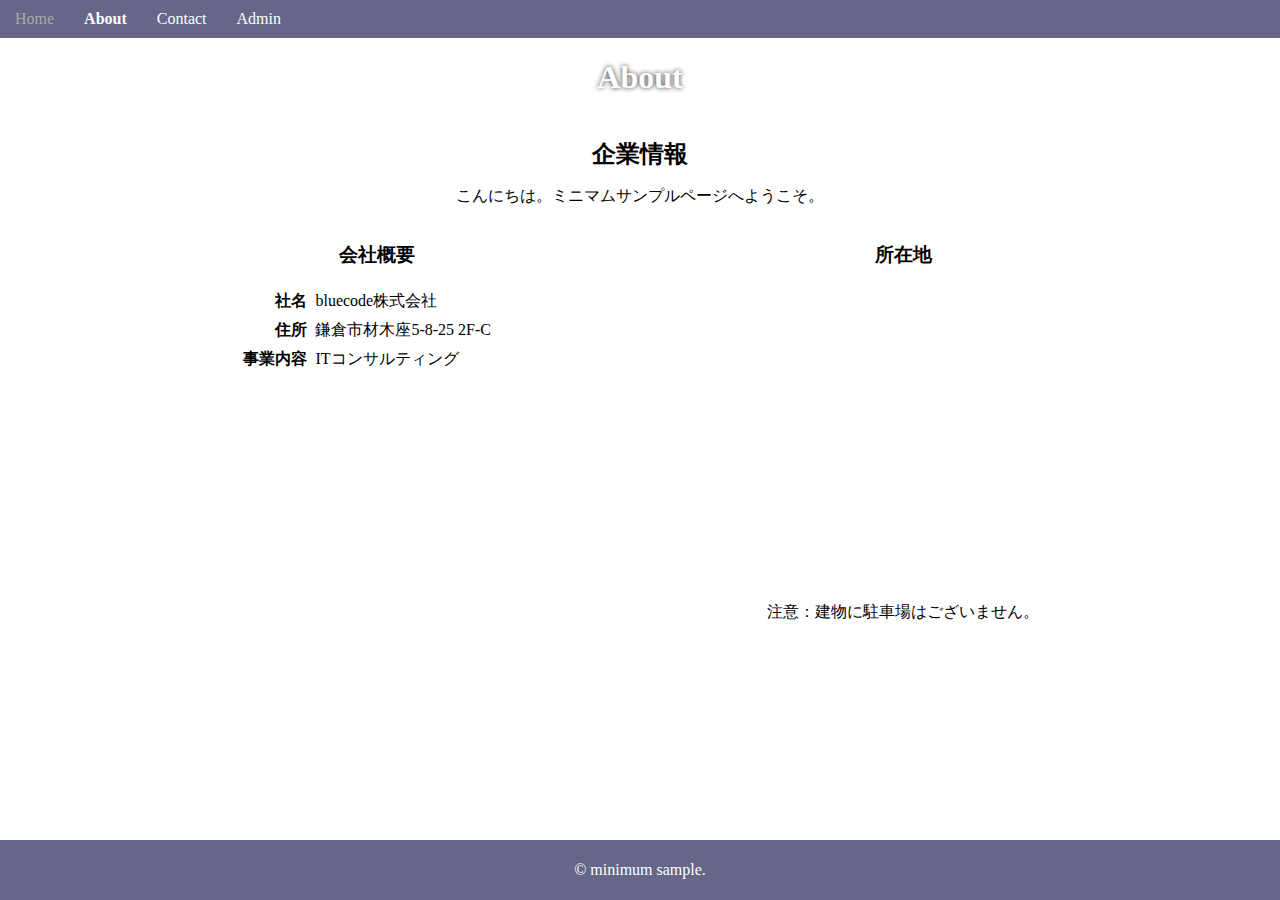
<file: about.html>
<!DOCTYPE html>
<html lang="ja">

<head>
    <meta charset="utf-8">
    <meta name="viewport" content="width=device-width,initial-scale=1">
    <title>minimum sample -> About</title>
    <link rel="stylesheet" href="./style.css">
</head>

<body>
    <div id="root">
        <nav>
            <ul>
                <li><a href="index.html">Home</a></li>
                <li><a href="about.html" style="font-weight:bold;">About</a></li>
                <li><a href="contact.html">Contact</a></li>
                <li><a href="admin.html">Admin</a></li>
            </ul>
        </nav>
        <header>
            <h1>About</h1>
        </header>
        <main>

            <section class="intro">
                <h2>企業情報</h2>
                <div>
                    <p>こんにちは。ミニマムサンプルページへようこそ。</p>
                </div>
            </section>

            <section class="content">

                <div class="box">
                    <h3>会社概要</h3>
                    <table class="company-table">
                        <tr>
                            <th>社名</th>
                            <td>bluecode株式会社</td>
                        </tr>
                        <tr>
                            <th>住所</th>
                            <td>鎌倉市材木座5-8-25 2F-C</td>
                        </tr>
                        <tr>
                            <th>事業内容</th>
                            <td>ITコンサルティング</td>
                        </tr>
                    </table>
                </div>

                <div class="box">
                    <h3>所在地</h3>
                    <iframe
                        src="https://www.google.com/maps/embed?pb=!1m14!1m12!1m3!1d13023.555589930578!2d139.54927675599117!3d35.30874201825303!2m3!1f0!2f0!3f0!3m2!1i1024!2i768!4f13.1!5e0!3m2!1sja!2sjp!4v1628297564567!5m2!1sja!2sjp"
                        width="300" height="300" style="border:0;" allowfullscreen="" loading="lazy"></iframe>
                    <div>
                        <p>注意：建物に駐車場はございません。</p>
                    </div>
                </div>

            </section>
        </main>
        <footer>
            &copy minimum sample.
        </footer>
    </div>
</body>

</html>
</file>
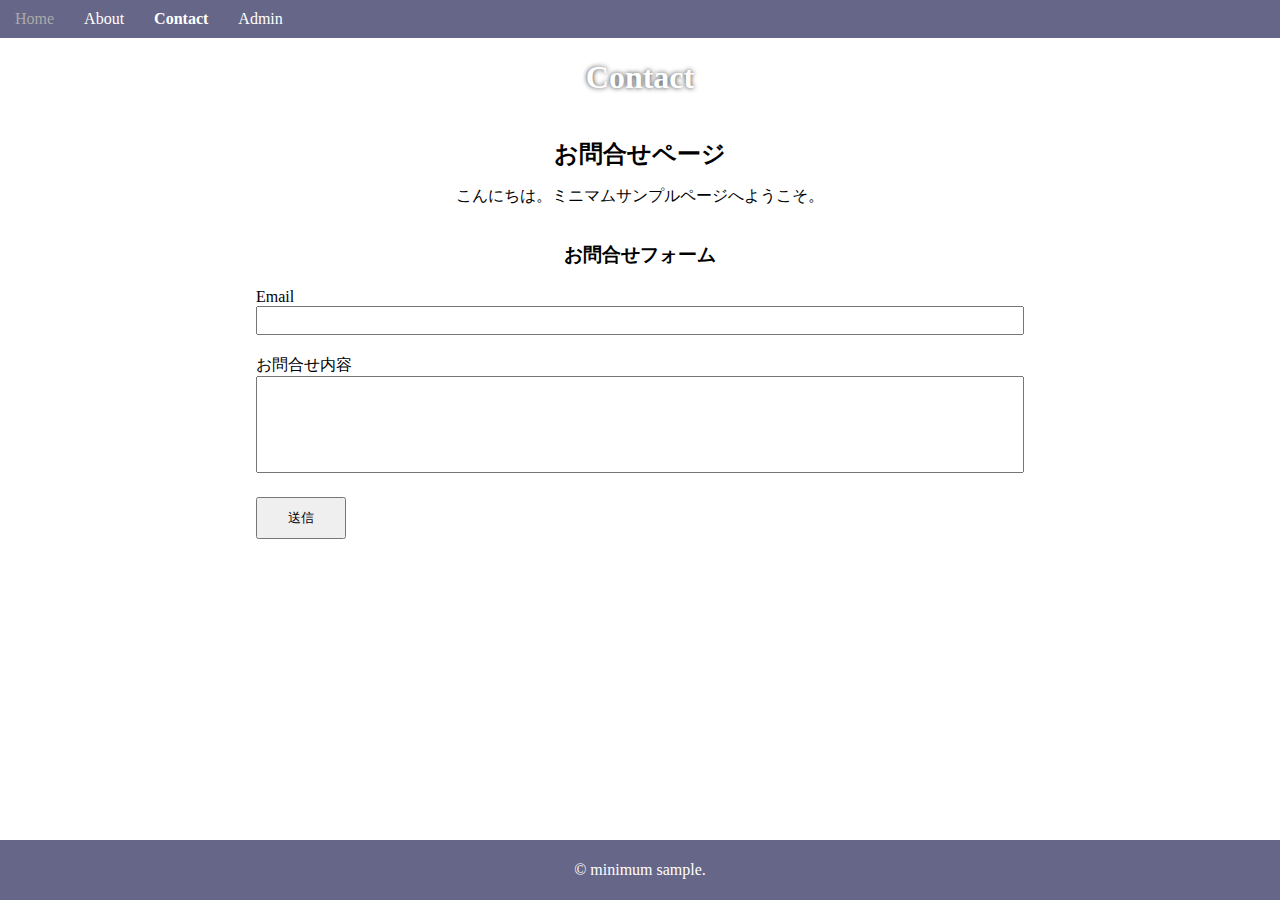
<file: contact.html>
<!DOCTYPE html>
<html lang="ja">

<head>
    <meta charset="utf-8">
    <meta name="viewport" content="width=device-width,initial-scale=1">
    <title>minimum sample -> Contact</title>
    <link rel="stylesheet" href="./style.css">
</head>

<body>
    <div id="root">
        <nav>
            <ul>
                <li><a href="index.html">Home</a></li>
                <li><a href="about.html">About</a></li>
                <li><a href="contact.html" style="font-weight:bold;">Contact</a></li>
                <li><a href="admin.html">Admin</a></li>
            </ul>
        </nav>
        <header>
            <h1>Contact</h1>
        </header>
        <main>

            <section class="intro">
                <h2>お問合せページ</h2>
                <div>
                    <p>こんにちは。ミニマムサンプルページへようこそ。</p>
                </div>
            </section>

            <section class="form-content">
                <h3>お問合せフォーム</h3>
                <form>
                    <div>
                        <label>Email</label>
                        <input type="text">
                    </div>
                    <div>
                        <label>お問合せ内容</label>
                        <textarea rows="5"></textarea>
                    </div>
                    <div>
                        <button>送信</button>
                    </div>
                </form>
            </section>

        </main>
        <footer>
            &copy minimum sample.
        </footer>
    </div>
</body>

</html>
</file>
<file: style.css>
body {
    margin: 0;
    padding: 0;
}

#root {
    min-height: 100vh;
    display: flex;
    flex-direction: column;
}

nav {
    background-color: #666;
}

nav ul {
    display: flex;
    list-style: none;
    margin: 0;
    padding: 0;
}

nav ul a {
    display: block;
    color: #fff;
    text-decoration: none;
    padding: 10px 15px;
}

nav ul a:hover {
    color: #aaa;
}

header {
    background: url(https://source.unsplash.com/600x200/?kamakura) center/cover;
    display: flex;
    justify-content: center;
    align-items: center;
}

header h1 {
    color: #fff;
    text-shadow: 0 0 5px #333;
}

main {
    margin-bottom: auto;
    display: flex;
    flex-direction: column;
    align-items: center;
}

.intro{
    display: flex;
    flex-direction: column;
    align-items: center;
}

.intro h2{
    margin-top: 20px;
    margin-bottom: 0;
}

.box {
    display: flex;
    flex-direction: column;
    align-items: center;
}

.box img {
    border-radius: 5px;
}

footer {
    background-color: #666;
    color: #fff;
    height: 60px;
    display: flex;
    justify-content: center;
    align-items: center;
    margin-top: 30px;
}



/* aboutページのCSS */

.company-table {
    width: 300px;
}

.company-table th, td {
    padding: 3px;
}

.company-table th {
    text-align: right;
}

/* contactページのCSS */

.form-content{
    width: 90%;
}

.form-content h3{
    text-align: center;
}

label{
    display: block;
    margin-top: 20px;
}

input[type="text"]{
    width: 100%;
    padding: 5px;
    box-sizing: border-box;
}

textarea{
    width: 100%;
    padding: 10px;
    resize: none;
    box-sizing: border-box;
}

button{
    margin-top: 20px;
    padding: 10px 30px;
}


/* PC向けCSS */
@media screen and (min-width:640px) {
    nav, footer {
        background-color: #668;
    }

    .content {
        width: 100%;
        display: flex;
        flex-direction: row;
        justify-content: space-evenly;
        align-items: flex-start;
    }

    .form-content{
        width: 60%;
    }
}
</file>
